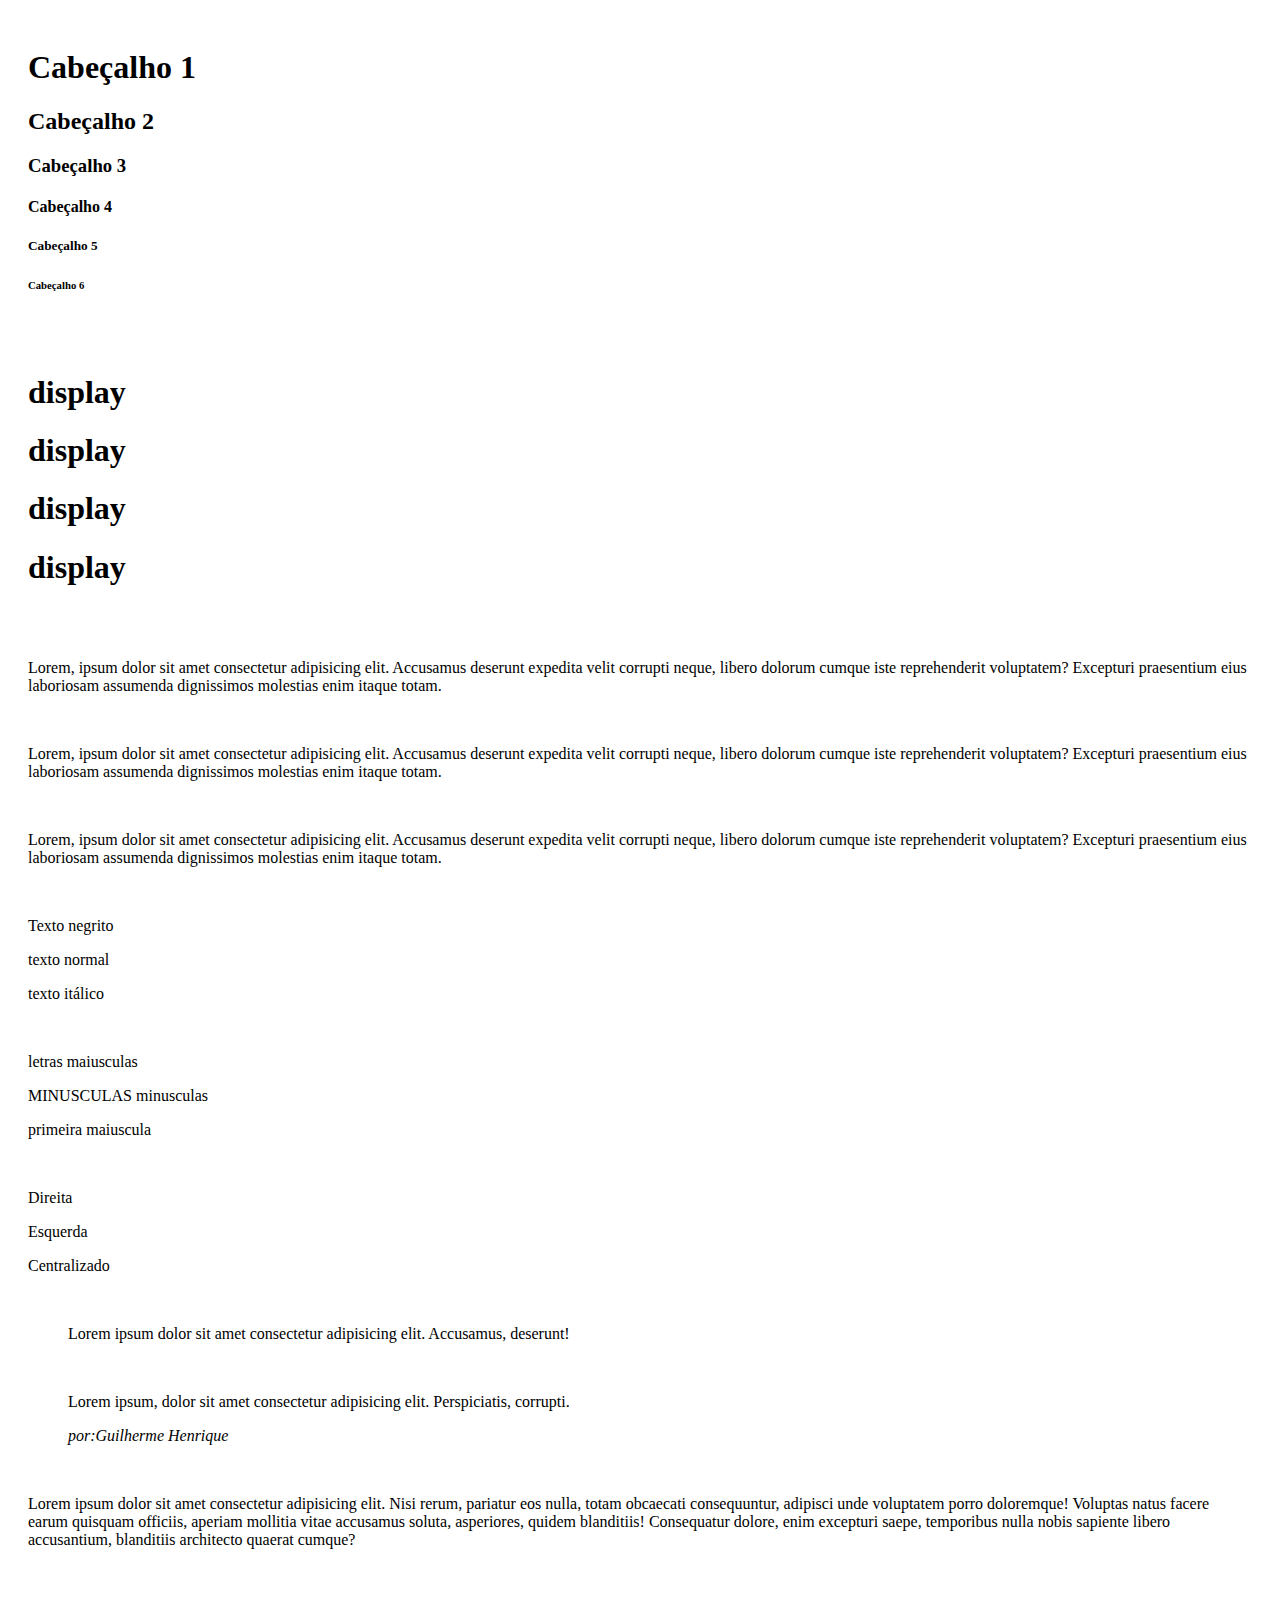
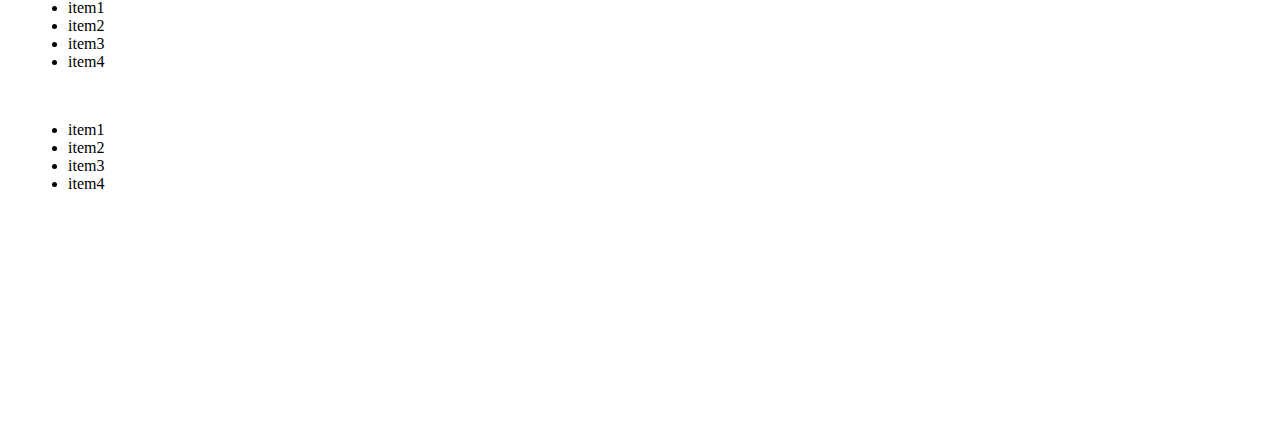
<file: bootstrap/001/index.html>
<!DOCTYPE html>
<html lang="pt-br">
<head>
    <meta charset="UTF-8">
    <meta name="viewport" content="width=device-width, initial-scale=1.0">

    <link rel="stylesheet" href="https://cdn.jsdelivr.net/npm/bootstrap@4.1.3/dist/css/bootstrap.min.css" integrity="sha384-MCw98/SFnGE8fJT3GXwEOngsV7Zt27NXFoaoApmYm81iuXoPkFOJwJ8ERdknLPMO" crossorigin="anonymous">

    <title>bootstrap</title>
</head>
<body style="margin-bottom: 200px; padding: 20px;">

        <h1>Cabeçalho 1</h1>
        <h2>Cabeçalho 2</h2>
        <h3>Cabeçalho 3</h3>
        <h4 class="h1">Cabeçalho 4</h4>
        <h5>Cabeçalho 5</h5>
        <h6>Cabeçalho 6</h6>


        <br><br>

        <h1 class="display-1">display</h1>
        <h1 class="display-2">display</h1>
        <h1 class="display-3">display</h1>
        <h1 class="display-4">display</h1>
        <br><br>
        
        <p>Lorem, ipsum dolor sit amet consectetur adipisicing elit. Accusamus deserunt expedita velit corrupti neque, libero dolorum cumque iste reprehenderit voluptatem? Excepturi praesentium eius laboriosam assumenda dignissimos molestias enim itaque totam.</p>
    <br>
        <p class="lead ">Lorem, ipsum dolor sit amet consectetur adipisicing elit. Accusamus deserunt expedita velit corrupti neque, libero dolorum cumque iste reprehenderit voluptatem? Excepturi praesentium eius laboriosam assumenda dignissimos molestias enim itaque totam.</p>
    <br>
    
        <p class="text-monospace ">Lorem, ipsum dolor sit amet consectetur adipisicing elit. Accusamus deserunt expedita velit corrupti neque, libero dolorum cumque iste reprehenderit voluptatem? Excepturi praesentium eius laboriosam assumenda dignissimos molestias enim itaque totam.</p>
    <br>
    
       <p class="font-weight-bold">Texto negrito</p>
       <p class="font-weight-normal">texto normal</p>
       <p class="font-italic">texto itálico</p>
    <br>

    <p class="text-uppercase">letras maiusculas</p>
    <p class="text-lowercase">MINUSCULAS minusculas</p>
    <p class="text-capitalize">primeira maiuscula</p>
    <br>

    <p class="text-right">Direita</p>
    <p class="text-left">Esquerda</p>
    <p class="text-center">Centralizado</p>

    <br>

    <blockquote class="blockquote ">
        <p>Lorem ipsum dolor sit amet consectetur adipisicing elit. Accusamus, deserunt!</p>
    </blockquote>
<br>

<blockquote class="blockquote text-right">
    <p>Lorem ipsum, dolor sit amet consectetur adipisicing elit. Perspiciatis, corrupti.</p>
    <footer class="blockquote-footer">
        <cite >por:Guilherme Henrique</cite>
    </footer>
</blockquote>

<br>
<p class="text-truncate">Lorem ipsum dolor sit amet consectetur adipisicing elit. Nisi rerum, pariatur eos nulla, totam obcaecati consequuntur, adipisci unde voluptatem porro doloremque! Voluptas natus facere earum quisquam officiis, aperiam mollitia vitae accusamus soluta, asperiores, quidem blanditiis! Consequatur dolore, enim excepturi saepe, temporibus nulla nobis sapiente libero accusantium, blanditiis architecto quaerat cumque?</p> <br>
<ul class="list-unstyled">
    <li>item1</li>
    <li>item2</li>
    <li>item3</li>
    <li>item4</li>
</ul>
<br>
<ul class="list-inline">
    <li class="list-inline-item">item1</li>
    <li class="list-inline-item">item2</li>
    <li class="list-inline-item">item3</li>
    <li class="list-inline-item">item4</li>
</ul>

    




    <script src="https://code.jquery.com/jquery-3.3.1.slim.min.js" integrity="sha384-q8i/X+965DzO0rT7abK41JStQIAqVgRVzpbzo5smXKp4YfRvH+8abtTE1Pi6jizo" crossorigin="anonymous"></script>
    <script src="https://cdn.jsdelivr.net/npm/popper.js@1.14.3/dist/umd/popper.min.js" integrity="sha384-ZMP7rVo3mIykV+2+9J3UJ46jBk0WLaUAdn689aCwoqbBJiSnjAK/l8WvCWPIPm49" crossorigin="anonymous"></script>
    <script src="bootstrap4/js/bootstrap.min.js"></script>
</body>
</html>
</file>
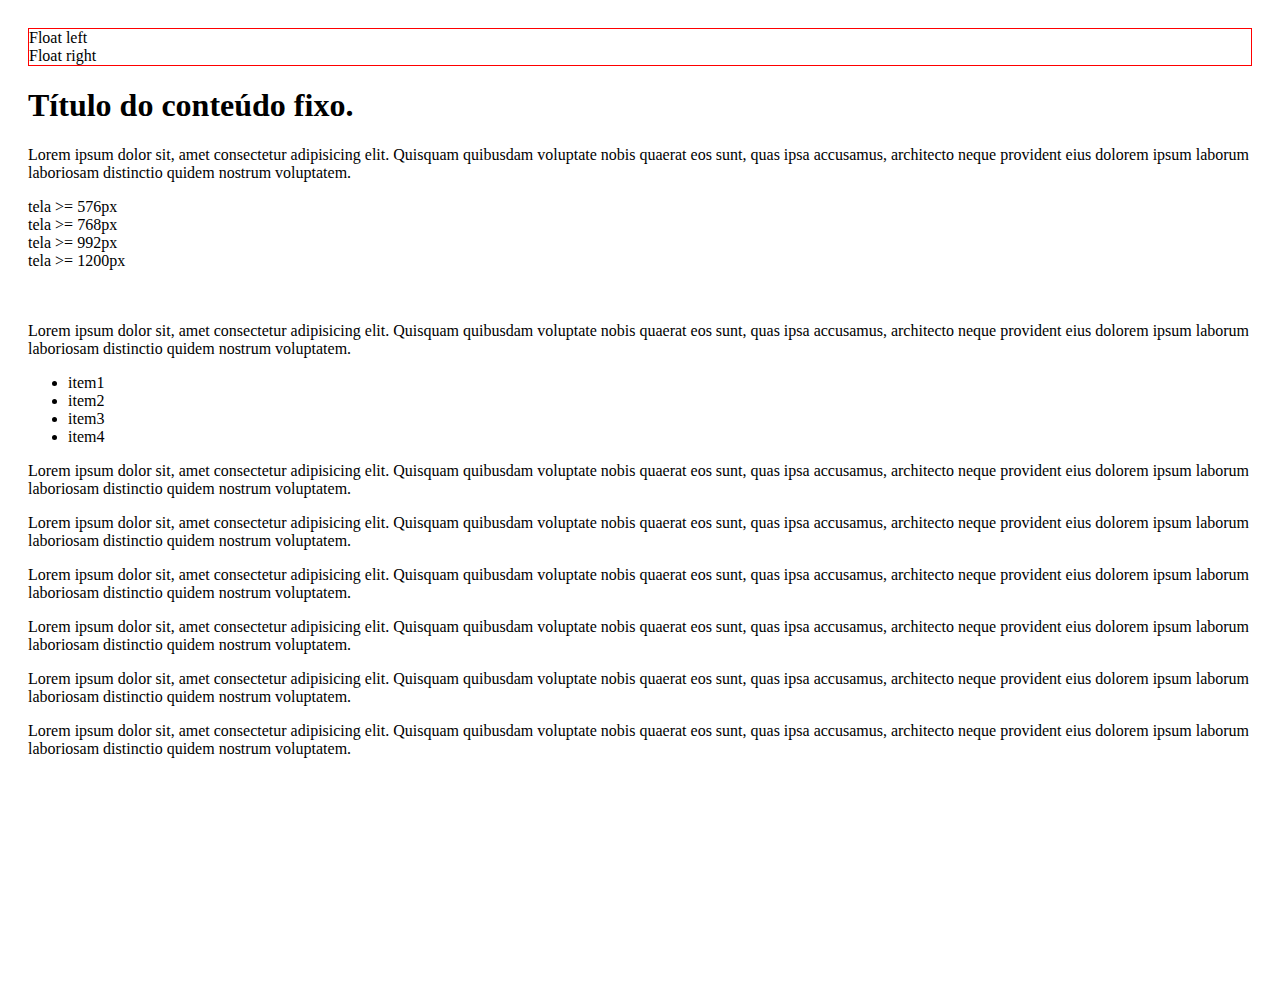
<file: bootstrap/alinhamento de textos/index.html>
<!DOCTYPE html>
<html lang="pt-br">
  <head>
    <meta charset="UTF-8" />
    <meta name="viewport" content="width=device-width, initial-scale=1.0" />

    <link
      rel="stylesheet"
      href="https://cdn.jsdelivr.net/npm/bootstrap@4.1.3/dist/css/bootstrap.min.css"
      integrity="sha384-MCw98/SFnGE8fJT3GXwEOngsV7Zt27NXFoaoApmYm81iuXoPkFOJwJ8ERdknLPMO"
      crossorigin="anonymous"
    />

    <title>Elementos flutuantes</title>
  </head>
  <body style="margin-bottom: 200px; padding: 20px">
    <main>
      <!-- elementos flutuantes -->

      <div style="border: 1px solid red" class="clearfix">
        <div class="float-left bg-success">Float left</div>
        <div class="float-right bg-warning">Float right</div>
      </div>

      <!-- posicionamento fixo - top e bottom -->

      <h1 class="bg-success fixed-bottom">Título do conteúdo fixo.</h1>
      <p>
        Lorem ipsum dolor sit, amet consectetur adipisicing elit. Quisquam
        quibusdam voluptate nobis quaerat eos sunt, quas ipsa accusamus,
        architecto neque provident eius dolorem ipsum laborum laboriosam
        distinctio quidem nostrum voluptatem.
      </p>

      <!-- float responsivo
        -float-<tela>-<direção>
            tela: sm, md, lg, xg
            alinhamento: left, right   
       -->

      <div class="float-sm-right"> tela >= 576px </div>
      <div class="float-md-right"> tela >= 768px </div>
      <div class="float-lg-right"> tela >= 992px </div>
      <div class="float-xg-right"> tela >= 1200px </div>

      <br /><br />

      <p>
        Lorem ipsum dolor sit, amet consectetur adipisicing elit. Quisquam
        quibusdam voluptate nobis quaerat eos sunt, quas ipsa accusamus,
        architecto neque provident eius dolorem ipsum laborum laboriosam
        distinctio quidem nostrum voluptatem.
      </p>

      <!-- colar no topo Sticky -->

      <ul class="list-inline bg-warning sticky-top">
        <li class="list-inline-item">item1</li>
        <li class="list-inline-item">item2</li>
        <li class="list-inline-item">item3</li>
        <li class="list-inline-item">item4</li>
      </ul>
      <p>
        Lorem ipsum dolor sit, amet consectetur adipisicing elit. Quisquam
        quibusdam voluptate nobis quaerat eos sunt, quas ipsa accusamus,
        architecto neque provident eius dolorem ipsum laborum laboriosam
        distinctio quidem nostrum voluptatem.
      </p>
      <p>
        Lorem ipsum dolor sit, amet consectetur adipisicing elit. Quisquam
        quibusdam voluptate nobis quaerat eos sunt, quas ipsa accusamus,
        architecto neque provident eius dolorem ipsum laborum laboriosam
        distinctio quidem nostrum voluptatem.
      </p>
      <p>
        Lorem ipsum dolor sit, amet consectetur adipisicing elit. Quisquam
        quibusdam voluptate nobis quaerat eos sunt, quas ipsa accusamus,
        architecto neque provident eius dolorem ipsum laborum laboriosam
        distinctio quidem nostrum voluptatem.
      </p>
      <p>
        Lorem ipsum dolor sit, amet consectetur adipisicing elit. Quisquam
        quibusdam voluptate nobis quaerat eos sunt, quas ipsa accusamus,
        architecto neque provident eius dolorem ipsum laborum laboriosam
        distinctio quidem nostrum voluptatem.
      </p>
      <p>
        Lorem ipsum dolor sit, amet consectetur adipisicing elit. Quisquam
        quibusdam voluptate nobis quaerat eos sunt, quas ipsa accusamus,
        architecto neque provident eius dolorem ipsum laborum laboriosam
        distinctio quidem nostrum voluptatem.
      </p>
      <p>
        Lorem ipsum dolor sit, amet consectetur adipisicing elit. Quisquam
        quibusdam voluptate nobis quaerat eos sunt, quas ipsa accusamus,
        architecto neque provident eius dolorem ipsum laborum laboriosam
        distinctio quidem nostrum voluptatem.
      </p>
    </main>

    <script
      src="https://code.jquery.com/jquery-3.3.1.slim.min.js"
      integrity="sha384-q8i/X+965DzO0rT7abK41JStQIAqVgRVzpbzo5smXKp4YfRvH+8abtTE1Pi6jizo"
      crossorigin="anonymous"
    ></script>
    <script
      src="https://cdn.jsdelivr.net/npm/popper.js@1.14.3/dist/umd/popper.min.js"
      integrity="sha384-ZMP7rVo3mIykV+2+9J3UJ46jBk0WLaUAdn689aCwoqbBJiSnjAK/l8WvCWPIPm49"
      crossorigin="anonymous"
    ></script>
    <script src="bootstrap4/js/bootstrap.min.js"></script>
  </body>
</html>
</file>
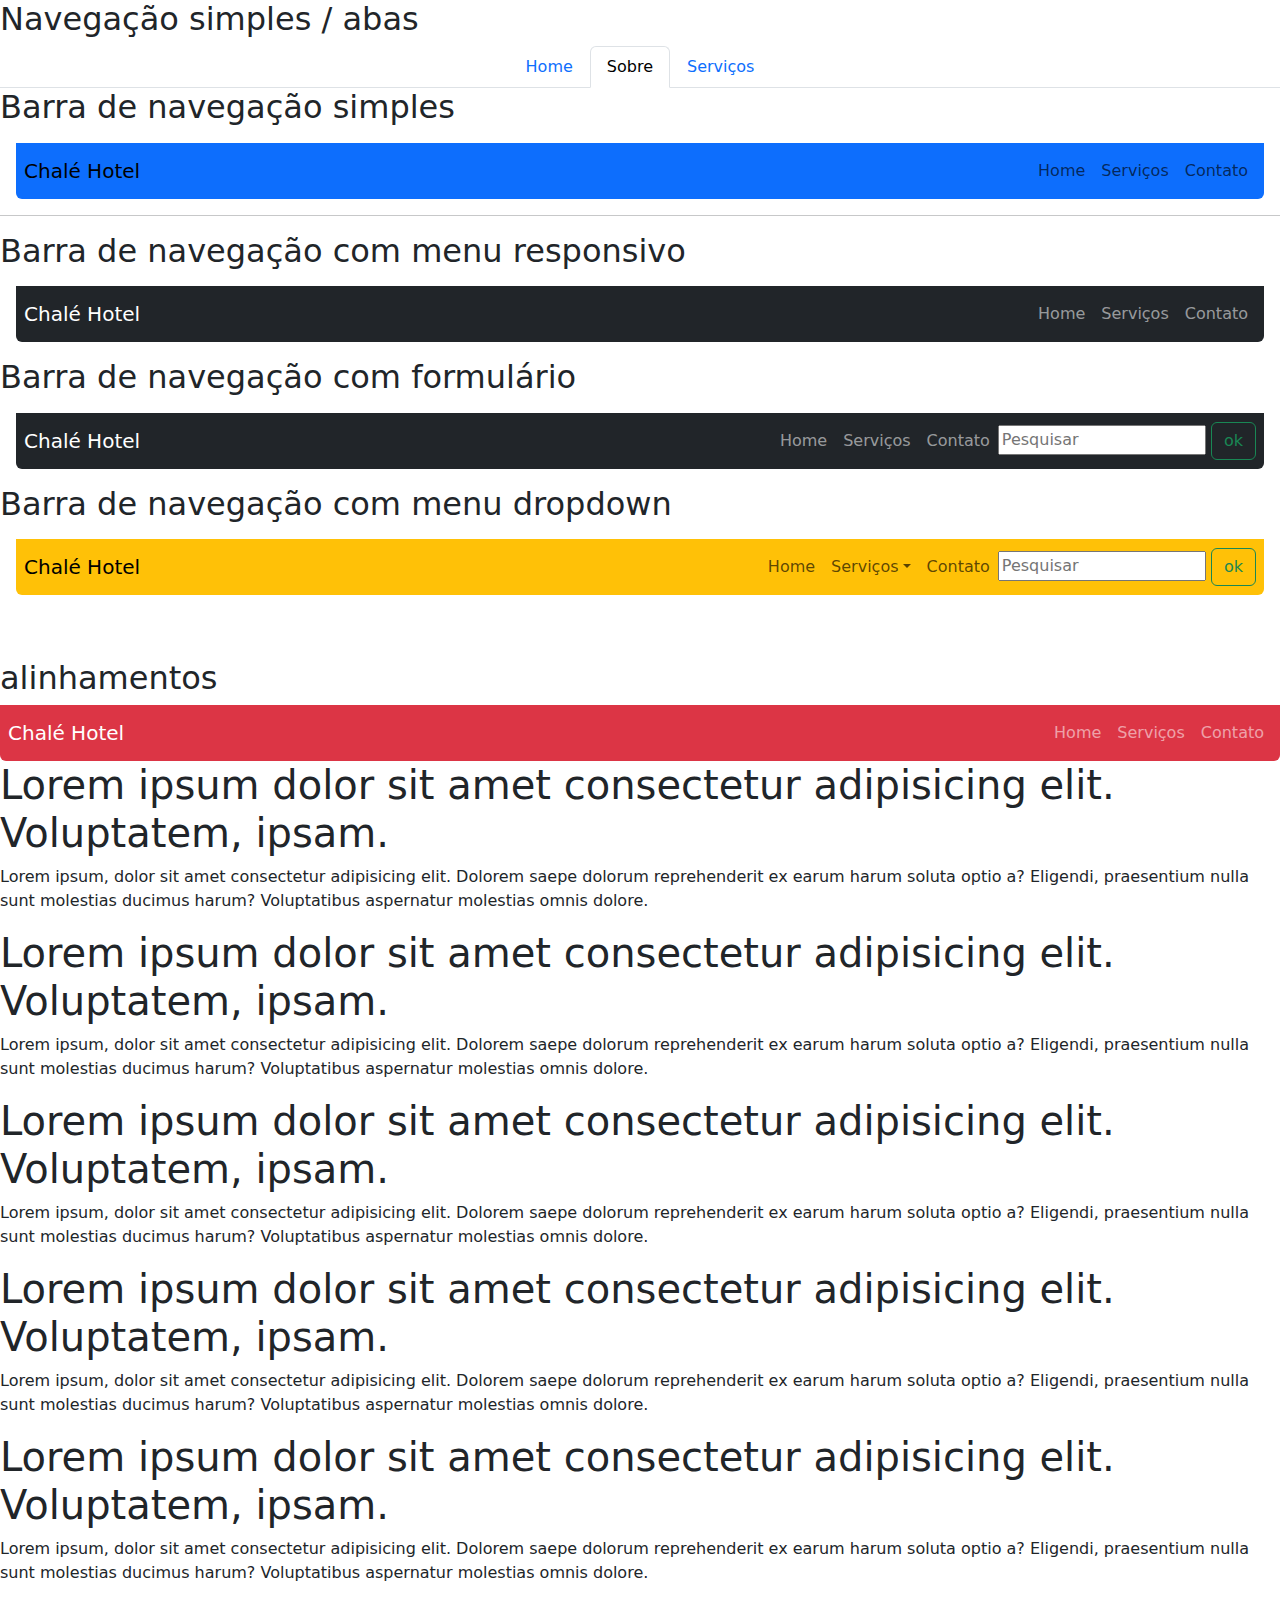
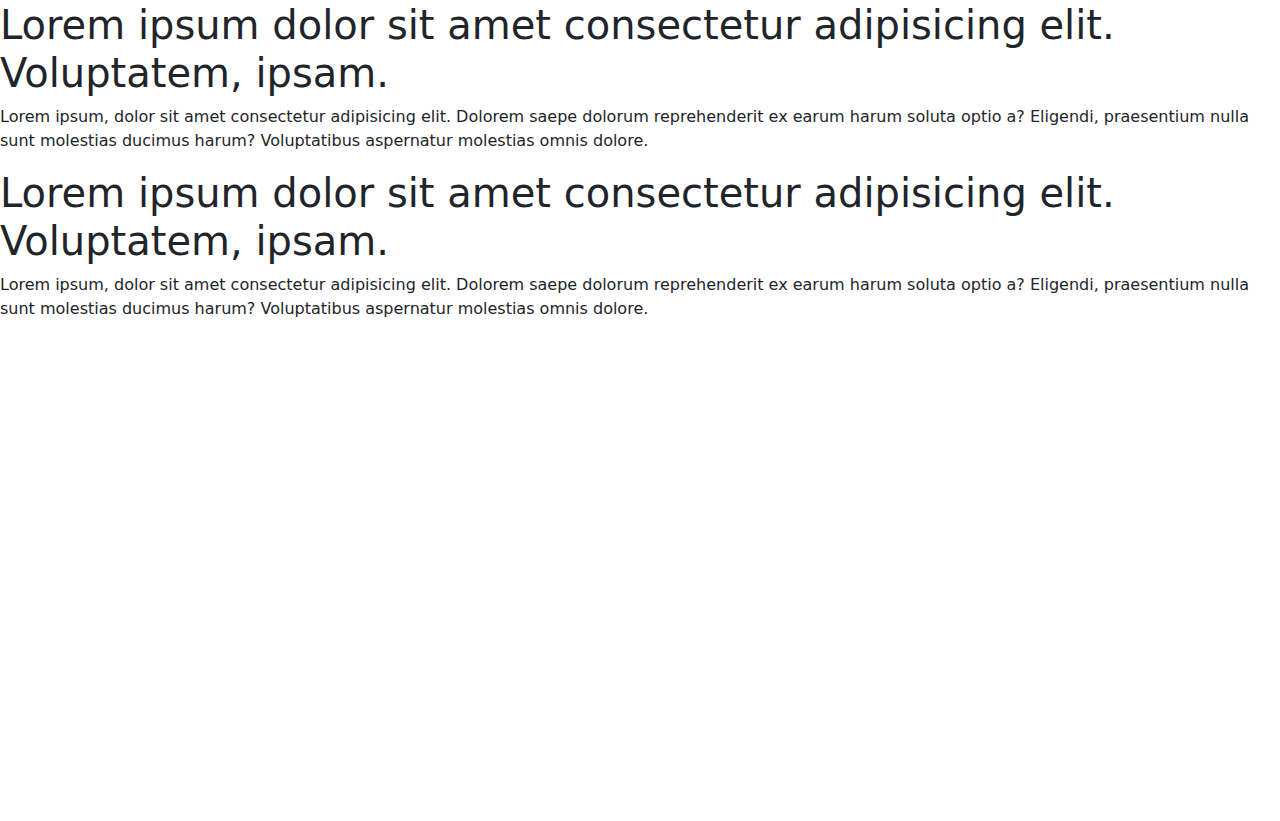
<file: bootstrap/barra_navegação/index.html>
<!DOCTYPE html>
<html lang="pt-br">
<head>
    <meta charset="UTF-8">
    <meta name="viewport" content="width=device-width, initial-scale=1.0">
    <title>Barra de navegação</title>

    <link href="https://cdn.jsdelivr.net/npm/bootstrap@5.3.3/dist/css/bootstrap.min.css" rel="stylesheet" integrity="sha384-QWTKZyjpPEjISv5WaRU9OFeRpok6YctnYmDr5pNlyT2bRjXh0JMhjY6hW+ALEwIH" crossorigin="anonymous">

</head>
<body style="margin-bottom:500px;">

    <!-- 
        navegação:
        tipos de navegação:
            nav-pills
            nav-tabs
        opções de alinhamento:
            justify-content-center  
            justify-content-end
            flex-column  
    -->

    <h2>Navegação simples / abas</h2>
    
    <ul class="nav nav-tabs justify-content-center">
        <li class="nav-item ">
            <a href="" class="nav-link ">Home</a>
        </li>
        <li class="nav-item ">
            <a href="" class="nav-link active">Sobre</a>
        </li>
        <li class="nav-item">
            <a href="" class="nav-link">Serviços</a>
        </li>
       
    </ul>

    <h2>Barra de navegação simples</h2>

    <nav class="navbar navbar-expand-sm m-3 navbar-light bg-primary p-2 rounded-bottom ">
        <a href="#" class="navbar-brand">Chalé Hotel</a>

        <ul class="navbar-nav ms-auto">
            <li class="nav-item"><a href="#" class=" nav-link ">Home</a></li>
            <li class="nav-item"><a href="#" class=" nav-link">Serviços</a></li>
            <li class="nav-item"><a href="#" class=" nav-link">Contato</a></li>
        </ul>
    </nav>


    <hr>

    <h2>Barra de navegação com menu responsivo</h2>

    <nav class="navbar navbar-expand-sm m-3 navbar-dark bg-dark p-2 rounded-bottom">

        <a href="#" class="navbar-brand">Chalé Hotel</a>

        <button class="navbar-toggler" data-bs-toggle="collapse" data-bs-target="#nav-menu">
            <span class="navbar-toggler-icon "></span>
        </button>

       <div class="collapse navbar-collapse" id="nav-menu">
        <ul class="navbar-nav ms-auto">
            <li class="nav-item"><a href="#" class=" nav-link ">Home</a></li>
            <li class="nav-item"><a href="#" class=" nav-link">Serviços</a></li>
            <li class="nav-item"><a href="#" class=" nav-link">Contato</a></li>
        </ul>
       </div>
    </nav>

    

    <h2>Barra de navegação com formulário</h2>
    

    <nav class="navbar navbar-expand-sm m-3 navbar-dark bg-dark p-2 rounded-bottom">

        <a href="#" class="navbar-brand">Chalé Hotel</a>

        <button class="navbar-toggler" data-bs-toggle="collapse" data-bs-target="#nav-menu2">
            <span class="navbar-toggler-icon "></span>
        </button>

       <div class="collapse navbar-collapse" id="nav-menu2">
        <ul class="navbar-nav ms-auto">
            <li class="nav-item"><a href="#" class=" nav-link ">Home</a></li>
            <li class="nav-item"><a href="#" class=" nav-link">Serviços</a></li>
            <li class="nav-item"><a href="#" class=" nav-link">Contato</a></li>
        </ul>
        <form action="" class="form-inline">
            <input type="text"  name="" id="" placeholder="Pesquisar">
            <button class="btn btn-outline-success" >ok</button>
          </form>
       </div>
       
    </nav>

    <h2>Barra de navegação com menu dropdown</h2>

    
    <nav class="navbar navbar-expand-sm m-3 navbar-white bg-warning p-2 rounded-bottom">

        <a href="#" class="navbar-brand">Chalé Hotel</a>

        <button class="navbar-toggler" data-bs-toggle="collapse" data-bs-target="#nav-menu3">
            <span class="navbar-toggler-icon "></span>
        </button>

       <div class="collapse navbar-collapse" id="nav-menu3">
        <ul class="navbar-nav ms-auto">
            <li class="nav-item">
                <a href="#" class=" nav-link ">Home</a>
            </li>

            <li class="nav-item dropdown">

                <a href="#" class=" nav-link dropdown-toggle" data-bs-toggle="dropdown">Serviços</a>

                <div class="dropdown-menu">
                    <a href="#" class="dropdown-item">Serviço 1</a>
                    <a href="#" class="dropdown-item">Serviço 2</a>
                    <a href="#" class="dropdown-item">Serviço 3</a>
                </div>

            </li>

            <li class="nav-item">
                <a href="#" class=" nav-link">Contato</a>
            </li>

        </ul>
        <form action="" class="form-inline">
            <input type="text"  name="" id="" placeholder="Pesquisar">
            <button class="btn btn-outline-success" >ok</button>
          </form>
        
       </div>
       
    </nav>
    <br><br>

    <!-- ALINHAMENTOS -->
    <h2>alinhamentos</h2>

    <nav class="navbar sticky-top navbar-expand-sm  navbar-dark bg-danger p-2 rounded-bottom ">
        <a href="#" class="navbar-brand">Chalé Hotel</a>

        <ul class="navbar-nav ms-auto">
            <li class="nav-item"><a href="#" class=" nav-link ">Home</a></li>
            <li class="nav-item"><a href="#" class=" nav-link">Serviços</a></li>
            <li class="nav-item"><a href="#" class=" nav-link">Contato</a></li>
        </ul>
    </nav>

    <h1>Lorem ipsum dolor sit amet consectetur adipisicing elit. Voluptatem, ipsam.</h1>
    <p>Lorem ipsum, dolor sit amet consectetur adipisicing elit. Dolorem saepe dolorum reprehenderit ex earum harum soluta optio a? Eligendi, praesentium nulla sunt molestias ducimus harum? Voluptatibus aspernatur molestias omnis dolore.</p>
    <h1>Lorem ipsum dolor sit amet consectetur adipisicing elit. Voluptatem, ipsam.</h1>
    <p>Lorem ipsum, dolor sit amet consectetur adipisicing elit. Dolorem saepe dolorum reprehenderit ex earum harum soluta optio a? Eligendi, praesentium nulla sunt molestias ducimus harum? Voluptatibus aspernatur molestias omnis dolore.</p>
    <h1>Lorem ipsum dolor sit amet consectetur adipisicing elit. Voluptatem, ipsam.</h1>
    <p>Lorem ipsum, dolor sit amet consectetur adipisicing elit. Dolorem saepe dolorum reprehenderit ex earum harum soluta optio a? Eligendi, praesentium nulla sunt molestias ducimus harum? Voluptatibus aspernatur molestias omnis dolore.</p>
    <h1>Lorem ipsum dolor sit amet consectetur adipisicing elit. Voluptatem, ipsam.</h1>
    <p>Lorem ipsum, dolor sit amet consectetur adipisicing elit. Dolorem saepe dolorum reprehenderit ex earum harum soluta optio a? Eligendi, praesentium nulla sunt molestias ducimus harum? Voluptatibus aspernatur molestias omnis dolore.</p>
    <h1>Lorem ipsum dolor sit amet consectetur adipisicing elit. Voluptatem, ipsam.</h1>
    <p>Lorem ipsum, dolor sit amet consectetur adipisicing elit. Dolorem saepe dolorum reprehenderit ex earum harum soluta optio a? Eligendi, praesentium nulla sunt molestias ducimus harum? Voluptatibus aspernatur molestias omnis dolore.</p>
    <h1>Lorem ipsum dolor sit amet consectetur adipisicing elit. Voluptatem, ipsam.</h1>
    <p>Lorem ipsum, dolor sit amet consectetur adipisicing elit. Dolorem saepe dolorum reprehenderit ex earum harum soluta optio a? Eligendi, praesentium nulla sunt molestias ducimus harum? Voluptatibus aspernatur molestias omnis dolore.</p>
    <h1>Lorem ipsum dolor sit amet consectetur adipisicing elit. Voluptatem, ipsam.</h1>
    <p>Lorem ipsum, dolor sit amet consectetur adipisicing elit. Dolorem saepe dolorum reprehenderit ex earum harum soluta optio a? Eligendi, praesentium nulla sunt molestias ducimus harum? Voluptatibus aspernatur molestias omnis dolore.</p>

   

    


    <script src="https://cdn.jsdelivr.net/npm/@popperjs/core@2.11.8/dist/umd/popper.min.js" integrity="sha384-I7E8VVD/ismYTF4hNIPjVp/Zjvgyol6VFvRkX/vR+Vc4jQkC+hVqc2pM8ODewa9r" crossorigin="anonymous"></script>
    <script src="https://cdn.jsdelivr.net/npm/bootstrap@5.3.3/dist/js/bootstrap.min.js" integrity="sha384-0pUGZvbkm6XF6gxjEnlmuGrJXVbNuzT9qBBavbLwCsOGabYfZo0T0to5eqruptLy" crossorigin="anonymous"></script>
</body>
</html>
</file>
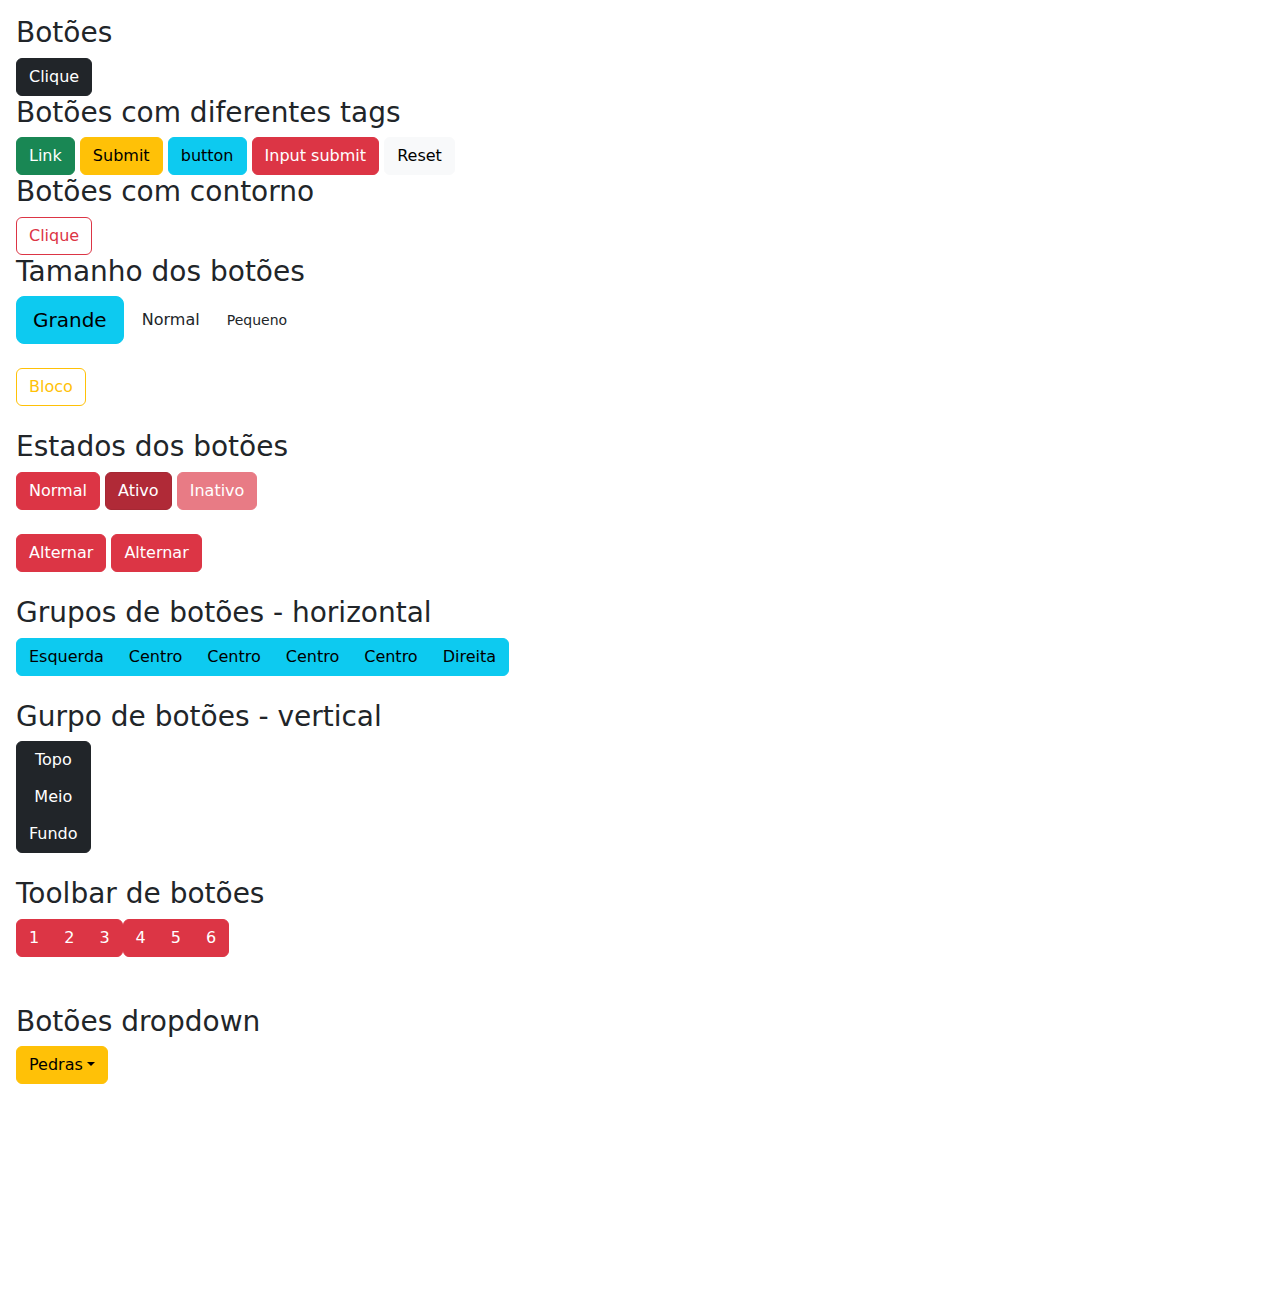
<file: bootstrap/botões/index.html>
<!DOCTYPE html>
<html lang="pt-br">
<head>
    <meta charset="UTF-8">
    <meta name="viewport" content="width=device-width, initial-scale=1.0">
    <title>Botões</title>

    <link href="https://cdn.jsdelivr.net/npm/bootstrap@5.3.3/dist/css/bootstrap.min.css" rel="stylesheet" integrity="sha384-QWTKZyjpPEjISv5WaRU9OFeRpok6YctnYmDr5pNlyT2bRjXh0JMhjY6hW+ALEwIH" crossorigin="anonymous">

</head>
<body class="p-3" style="margin-bottom: 200px;">

    <!-- BOTÕES
        formatação padrão: btn
        formatações específicas:
        btn-primary, btn-secondary, btn-info, etc.. btn-link 
    
    -->

    <h3>Botões</h3>
    <button class="btn btn-dark" type="button">Clique</button>

    <h3>Botões com diferentes tags</h3>
    <a href="#" class="btn btn-success">Link</a>
    <button class="btn btn-warning" type="submit">Submit</button>
    <input type="button" value="button" class="btn btn-info">
    <input type="submit" value="Input submit" class="btn btn-danger">
    <input type="reset" value="Reset" class="btn btn-light">

    <!-- botões com contorno
        btn-outline-<formato> 
    -->

            <h3>Botões com contorno</h3>
            <button class="btn btn-outline-danger">Clique</button>

     <!-- tamanhos de botões
            opções: btn-lg, mtn-sm, btn-block
     -->
            <h3>Tamanho dos botões</h3>
            <button class="btn btn-info btn-lg" type="button">Grande</button>
            <button class="btn">Normal</button>
            <button class=" btn btn-sm" type="button">Pequeno</button>
            <br><br>
            <button class="btn btn-block btn-outline-warning" type="button">Bloco</button>
            <br><br>

            <!-- estados dos botões
                opções: active, disabled 
            -->
 
            <h3>Estados dos botões</h3>
            <button class="btn btn-danger" type="button" > Normal</button>
            <button class="btn btn-danger active" type="button" >Ativo</button>
            <button class="btn btn-danger disabled" type="button" >Inativo</button>
            <br><br>
            <button class="btn btn-danger " data-toggle="button" type="button" >Alternar</button>
            <button class="btn btn-danger " data-toggle="button" type="button" >Alternar</button>
            <br><br>

            <h3>Grupos de botões - horizontal</h3>
            <div class="btn-group">
                <button class="btn btn-info" type="button">Esquerda</button>
                <button class="btn btn-info" type="button"> Centro</button>
                <button class="btn btn-info" type="button"> Centro</button>
                <button class="btn btn-info" type="button"> Centro</button>
                <button class="btn btn-info" type="button"> Centro</button>
                <button class="btn btn-info" type="button">Direita</button>
            </div>

            <br>
            <br>

            <h3>Gurpo de botões - vertical</h3>
            <div class="btn-group-vertical">
                <button class="btn btn-dark" type="button">Topo</button>
                <button class="btn btn-dark" type="button">Meio</button>
                <button class="btn btn-dark" type="button">Fundo</button>

            </div>
            <br><br>

            <h3>Toolbar de botões</h3>
            <div class="btn-toolbar">
                <div class="btn-group">
                    <button class="btn btn-danger">1</button>
                    <button class="btn btn-danger">2</button>
                    <button class="btn btn-danger">3</button>

                </div>

                <div class="btn-group">
                    <button class="btn btn-danger">4</button>
                    <button class="btn btn-danger">5</button>
                    <button class="btn btn-danger">6</button>

                </div>
            </div>

            <br><br>

            <h3>Botões dropdown</h3>

          <div class="dropdown">
            <button class="btn btn-warning dropdown-toggle" data-bs-toggle="dropdown" type="button">Pedras</button>
            <div class="dropdown-menu">
                <a href="" class="dropdown-item">Topázio</a>
                <a href="" class="dropdown-item">Citrino</a>
                <a href="" class="dropdown-item">Ametista</a>
                <div class="dropdown-divider"></div>
                <a href="" class="dropdown-item">Berilo</a>

            </div>
          </div>
        


  <script src="https://cdn.jsdelivr.net/npm/@popperjs/core@2.11.8/dist/umd/popper.min.js" integrity="sha384-I7E8VVD/ismYTF4hNIPjVp/Zjvgyol6VFvRkX/vR+Vc4jQkC+hVqc2pM8ODewa9r" crossorigin="anonymous"></script>
<script src="https://cdn.jsdelivr.net/npm/bootstrap@5.3.3/dist/js/bootstrap.min.js" integrity="sha384-0pUGZvbkm6XF6gxjEnlmuGrJXVbNuzT9qBBavbLwCsOGabYfZo0T0to5eqruptLy" crossorigin="anonymous"></script>
</body>
</html>
</file>
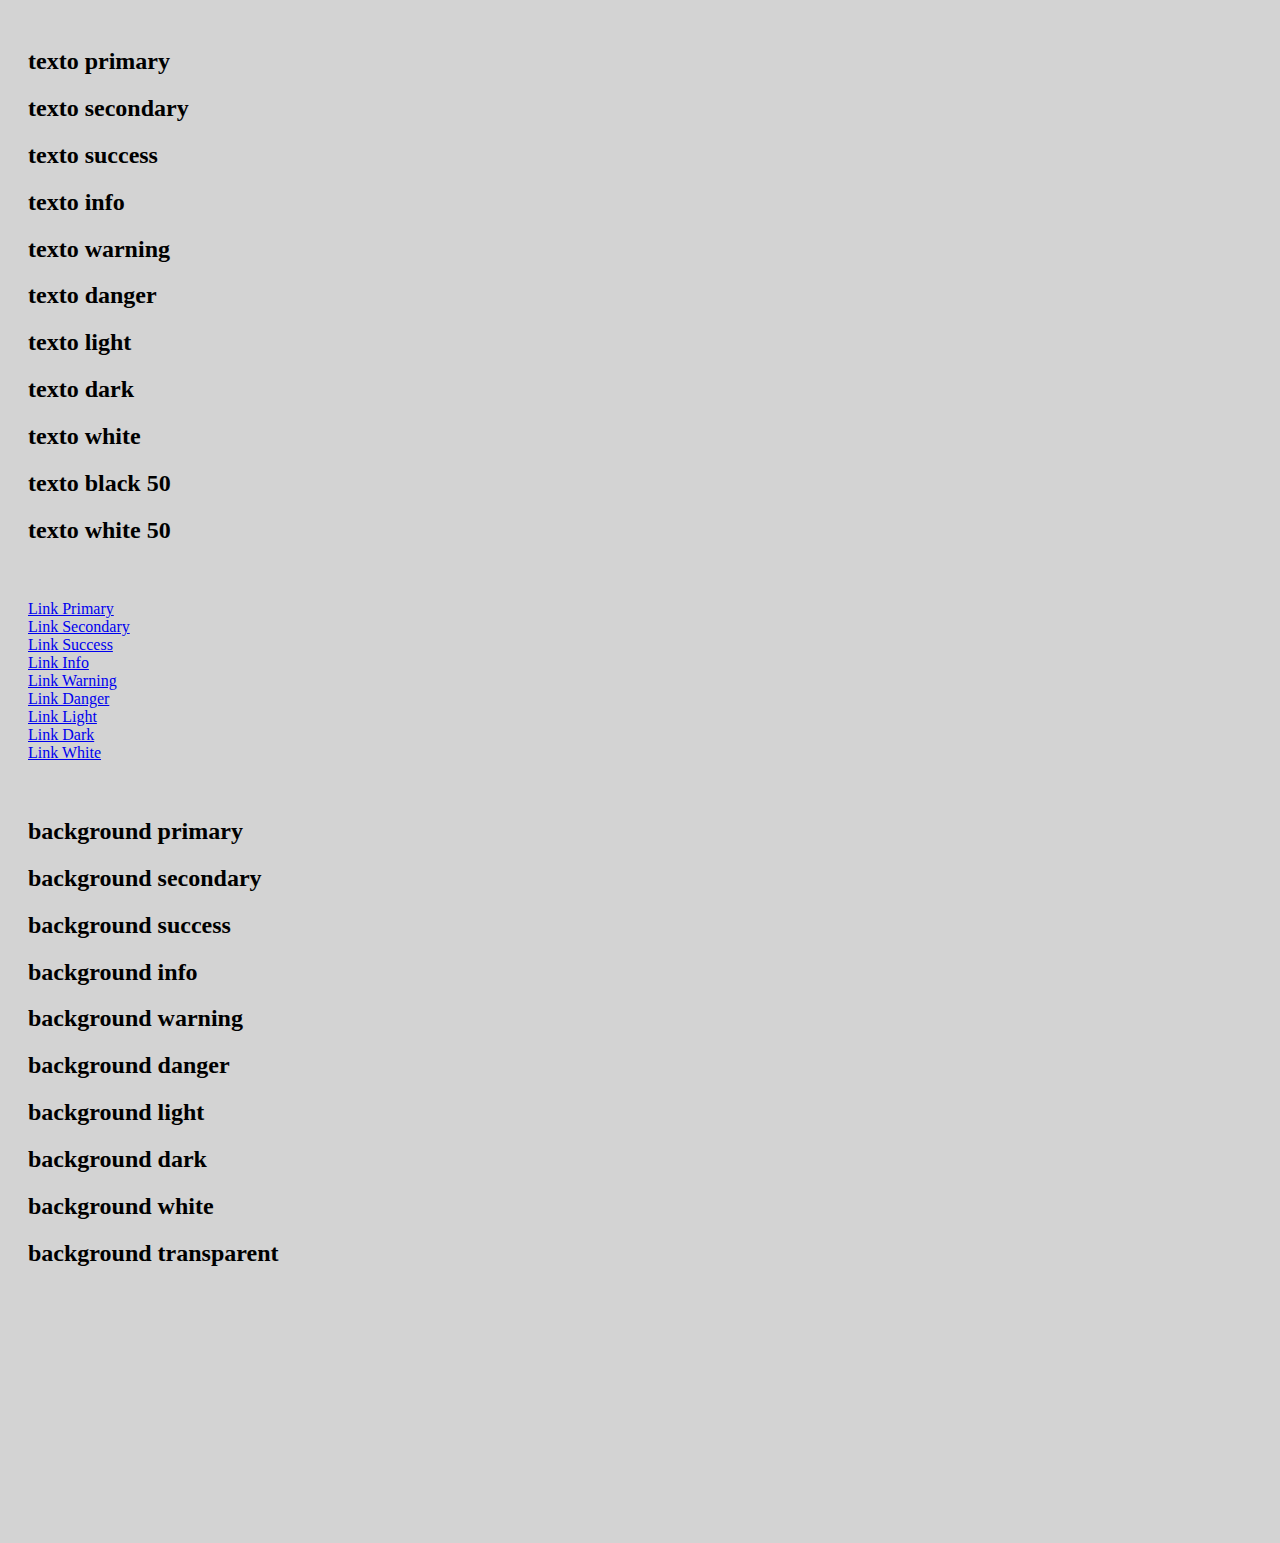
<file: bootstrap/cores/index.html>
<!DOCTYPE html>
<html lang="pt-br">
<head>
    <meta charset="UTF-8">
    <meta name="viewport" content="width=device-width, initial-scale=1.0">
    <link
      rel="stylesheet"
      href="https://cdn.jsdelivr.net/npm/bootstrap@4.1.3/dist/css/bootstrap.min.css"
      integrity="sha384-MCw98/SFnGE8fJT3GXwEOngsV7Zt27NXFoaoApmYm81iuXoPkFOJwJ8ERdknLPMO"
      crossorigin="anonymous"
    />
    <title>Cores no bootstrap</title>
</head>
<body style="margin-bottom:200px; padding: 20px;background:lightgray;">

    <!-- cor dos textos -->
    <h2 class="text-primary">texto primary</h2>
    <h2 class="text-secondary">texto secondary</h2>
    <h2 class="text-success">texto success</h2>
    <h2 class="text-info">texto info</h2>
    <h2 class="text-warning">texto warning</h2>
    <h2 class="text-danger">texto danger</h2>
    <h2 class="text-light">texto light</h2>
    <h2 class="text-dark">texto dark</h2>
    <h2 class="text-white bg-dark">texto white</h2>
    <h2 class="text-black-50">texto black 50</h2>
    <h2 class="text-white-50 bg-dark">texto white 50</h2>
    <br><br>
    <!-- cor dos links -->
    <a href="#" class="text-primary"> Link Primary</a><br>
    <a href="#" class="text-secondary"> Link Secondary</a><br>
    <a href="#" class="text-success"> Link Success</a><br>
    <a href="#" class="text-info"> Link Info</a><br>
    <a href="#" class="text-warning"> Link Warning</a><br>
    <a href="#" class="text-danger"> Link Danger</a><br>
    <a href="#" class="text-light"> Link Light</a><br>
    <a href="#" class="text-dark"> Link Dark</a><br>
    <a href="#" class="text-white"> Link White</a><br>
  <br><br>

  <!-- cores de background -->
  <h2 class="bg-primary">background primary</h2>
  <h2 class="bg-secondary">background secondary</h2>
  <h2 class="bg-success">background success</h2>
  <h2 class="bg-info">background info</h2>
  <h2 class="bg-warning">background warning</h2>
  <h2 class="bg-danger">background danger</h2>
  <h2 class="bg-light">background light</h2>
  <h2 class="bg-dark text-light">background dark</h2>
  <h2 class="bg-white">background white</h2>
  <h2 class="bg-transparent">background transparent</h2>
 
  <br><br>
</body>
</html>
</file>
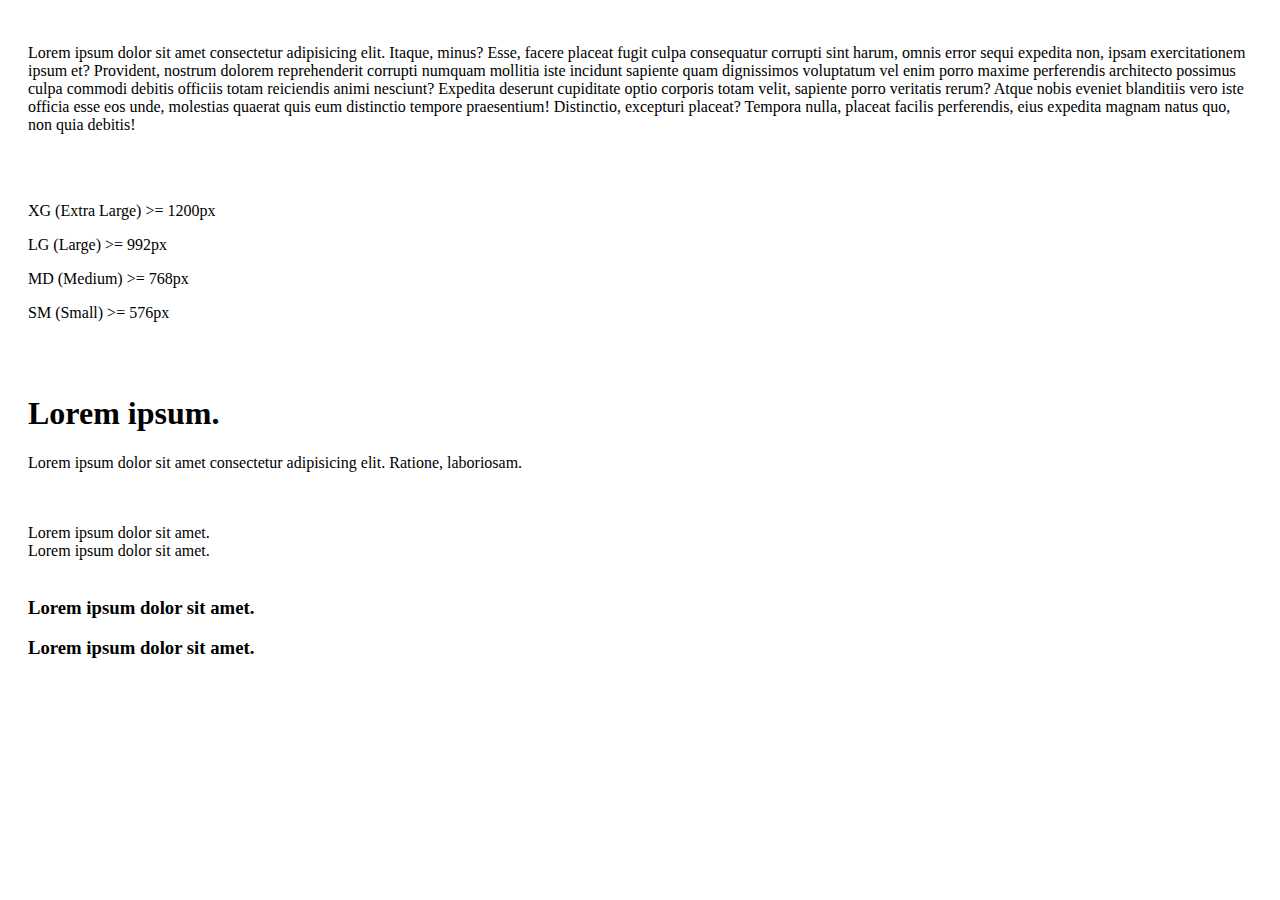
<file: bootstrap/elementos flutuantes/index.html>
<!DOCTYPE html>
<html lang="pt-br">
<head>
    <meta charset="UTF-8">
    <meta name="viewport" content="width=device-width, initial-scale=1.0">

    <link rel="stylesheet" href="https://cdn.jsdelivr.net/npm/bootstrap@4.1.3/dist/css/bootstrap.min.css" integrity="sha384-MCw98/SFnGE8fJT3GXwEOngsV7Zt27NXFoaoApmYm81iuXoPkFOJwJ8ERdknLPMO" crossorigin="anonymous">

    <title>bootstrap</title>
</head>
<body style="margin-bottom: 200px; padding: 20px;">

    <main>
        <!-- Parágrafo justificado -->
        <p class="text-justify">Lorem ipsum dolor sit amet consectetur adipisicing elit. Itaque, minus? Esse, facere placeat fugit culpa consequatur corrupti sint harum, omnis error sequi expedita non, ipsam exercitationem ipsum et? Provident, nostrum dolorem reprehenderit corrupti numquam mollitia iste incidunt sapiente quam dignissimos voluptatum vel enim porro maxime perferendis architecto possimus culpa commodi debitis officiis totam reiciendis animi nesciunt? Expedita deserunt cupiditate optio corporis totam velit, sapiente porro veritatis rerum? Atque nobis eveniet blanditiis vero iste officia esse eos unde, molestias quaerat quis eum distinctio tempore praesentium! Distinctio, excepturi placeat? Tempora nulla, placeat facilis perferendis, eius expedita magnam natus quo, non quia debitis!</p>

        <br><br>
        <!--
         Alinhamento responsivo 
            text-<tela>-<alinhamento>
        tela: sm, md, lg, xg
        alinhamento: left, center, right
        -->
        

        <!-- tamanhos de tela -->
         <p class="text-xg-right">XG (Extra Large) >= 1200px</p>
         <p class="text-lg-right">LG (Large) >= 992px</p>
         <p class="text-md-right">MD (Medium) >= 768px </p>
         <p class="text-sm-right text-md-center">SM (Small) >= 576px</p>

         <br>
         <br>

         <!-- elementos de block para inline -->
          <h1 class="bg-success d-inline">Lorem ipsum.</h1>
          <p class="bg-warning d-inline">Lorem ipsum dolor sit amet consectetur adipisicing elit. Ratione, laboriosam.</p>
          <br>
          <br>

          <!-- inline para block -->
           <span class="d-block bg-success">Lorem ipsum dolor sit amet.</span>
           <br>
           <span class="d-block bg-success">Lorem ipsum dolor sit amet.</span>
                <br>
                <br>

                <!-- inline-block -->
                 <h3 class="bg-warning d-inline-block">Lorem ipsum dolor sit amet.</h3>
                 <h3 class="bg-warning d-inline-block">Lorem ipsum dolor sit amet.</h3>
    </main>
    




    <script src="https://code.jquery.com/jquery-3.3.1.slim.min.js" integrity="sha384-q8i/X+965DzO0rT7abK41JStQIAqVgRVzpbzo5smXKp4YfRvH+8abtTE1Pi6jizo" crossorigin="anonymous"></script>
    <script src="https://cdn.jsdelivr.net/npm/popper.js@1.14.3/dist/umd/popper.min.js" integrity="sha384-ZMP7rVo3mIykV+2+9J3UJ46jBk0WLaUAdn689aCwoqbBJiSnjAK/l8WvCWPIPm49" crossorigin="anonymous"></script>
    <script src="bootstrap4/js/bootstrap.min.js"></script>
</body>
</html>
</file>
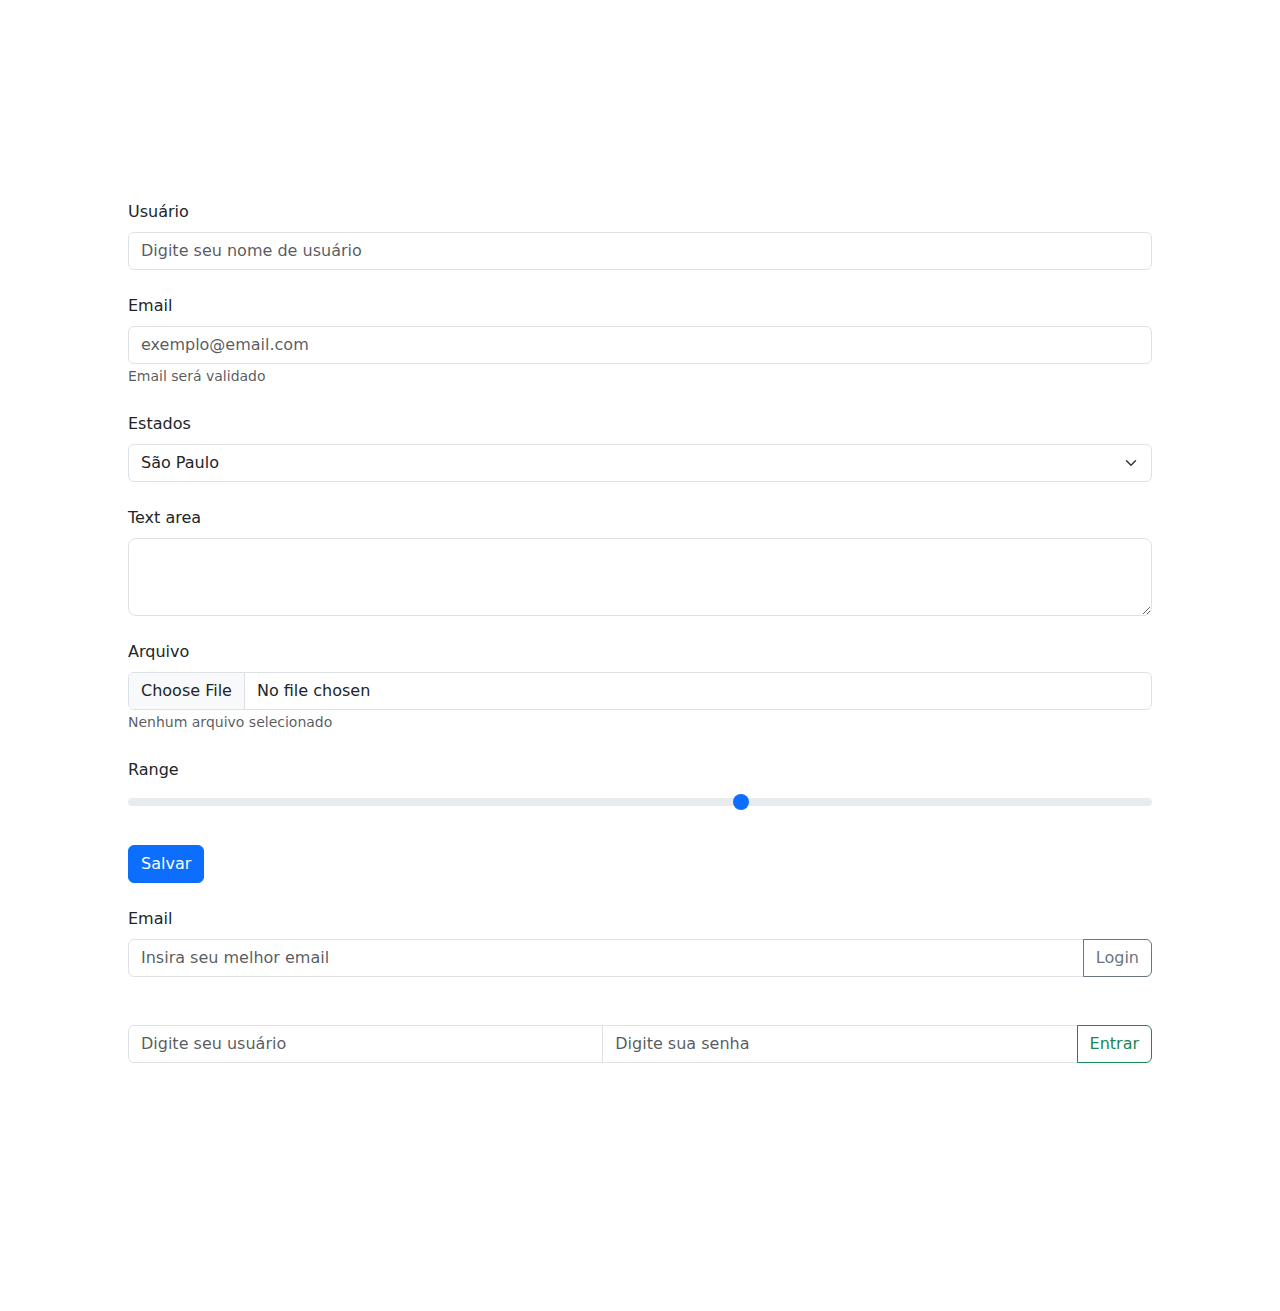
<file: bootstrap/formularios/index.html>
<!DOCTYPE html>
<html lang="pt-br">
<head>
    <meta charset="UTF-8">
    <meta name="viewport" content="width=device-width, initial-scale=1.0">
    <title>Formulários</title>

    <link href="https://cdn.jsdelivr.net/npm/bootstrap@5.3.3/dist/css/bootstrap.min.css" rel="stylesheet" integrity="sha384-QWTKZyjpPEjISv5WaRU9OFeRpok6YctnYmDr5pNlyT2bRjXh0JMhjY6hW+ALEwIH" crossorigin="anonymous">

</head>
<body style="margin:200px auto;width: 80%;">

    <form action="" >
        <div class="" class="form-group">
            <label for="usuario" class="form-label">Usuário</label>
            <input type="password" class="form-control" name="usuario" id="usuario" placeholder="Digite seu nome de usuário">
        </div>
        <br>
        <div class="" >
            <label for="email" class="form-label">Email</label>
            <input class="form-control form-control" type="email" name="" id="email" placeholder="exemplo@email.com" >
            <small class="form-text">Email será validado</small>
        </div>
        <br>

        <div>
            <label for="estados" class="form-label">Estados</label>
            <select name="" id="estados" size="1" class="form-select">
                <option value="AC">Acre</option>
                <option  selected value="SP">São Paulo</option>
                <option value="RJ">Rio de Janeiro</option>
            </select>
        </div>
        <br>
        <div>
            <label for="text-area" class="form-label">Text area</label>
            <textarea name="" id="text-area" class="form-control form-control-lg">

            </textarea>
        </div>
        <br>
        <div>
            <label for="file" class="form-label">Arquivo</label>
            <input type="file" name="" id="file" class="form-control">
            <small class="form-text">Nenhum arquivo selecionado</small>
        </div>
        <br>
        <div>
            <label for="range" class="form-label">Range</label>
            <input type="range" name="" id="range" class="form-range" min="0" max="5">
        </div>
        <br>
        <input type="button" value="Salvar" class="btn btn-primary">

        <br>
        <br>

        <div>
            <label for="email2" class="form-label">Email</label>
            <div  class="input-group">
                
                <input type="email" class="form-control" id="email2"  placeholder="Insira seu melhor email">
                <input type="submit" value="Login" class="btn btn-outline-secondary">
            </div>
        </div>  
    </form>
    <br>
    <br>

    <form action="" class=" input-group">
        <input type="text" class="form-control" name="" id="" placeholder="Digite seu usuário">
        <input type="password" class="form-control" name="" id="" placeholder="Digite sua senha">
        <button class="btn btn-outline-success ">Entrar</button>
    </form>
    <br>
    <br>

    <!-- 
        VALIDAÇÃO DE FORMULÁRIO
        classe= is-valid, is-invalid, invalid-feedback
    -->


    

    <script src="https://cdn.jsdelivr.net/npm/@popperjs/core@2.11.8/dist/umd/popper.min.js" integrity="sha384-I7E8VVD/ismYTF4hNIPjVp/Zjvgyol6VFvRkX/vR+Vc4jQkC+hVqc2pM8ODewa9r" crossorigin="anonymous"></script>
<script src="https://cdn.jsdelivr.net/npm/bootstrap@5.3.3/dist/js/bootstrap.min.js" integrity="sha384-0pUGZvbkm6XF6gxjEnlmuGrJXVbNuzT9qBBavbLwCsOGabYfZo0T0to5eqruptLy" crossorigin="anonymous"></script>
</body>
</html>
</file>
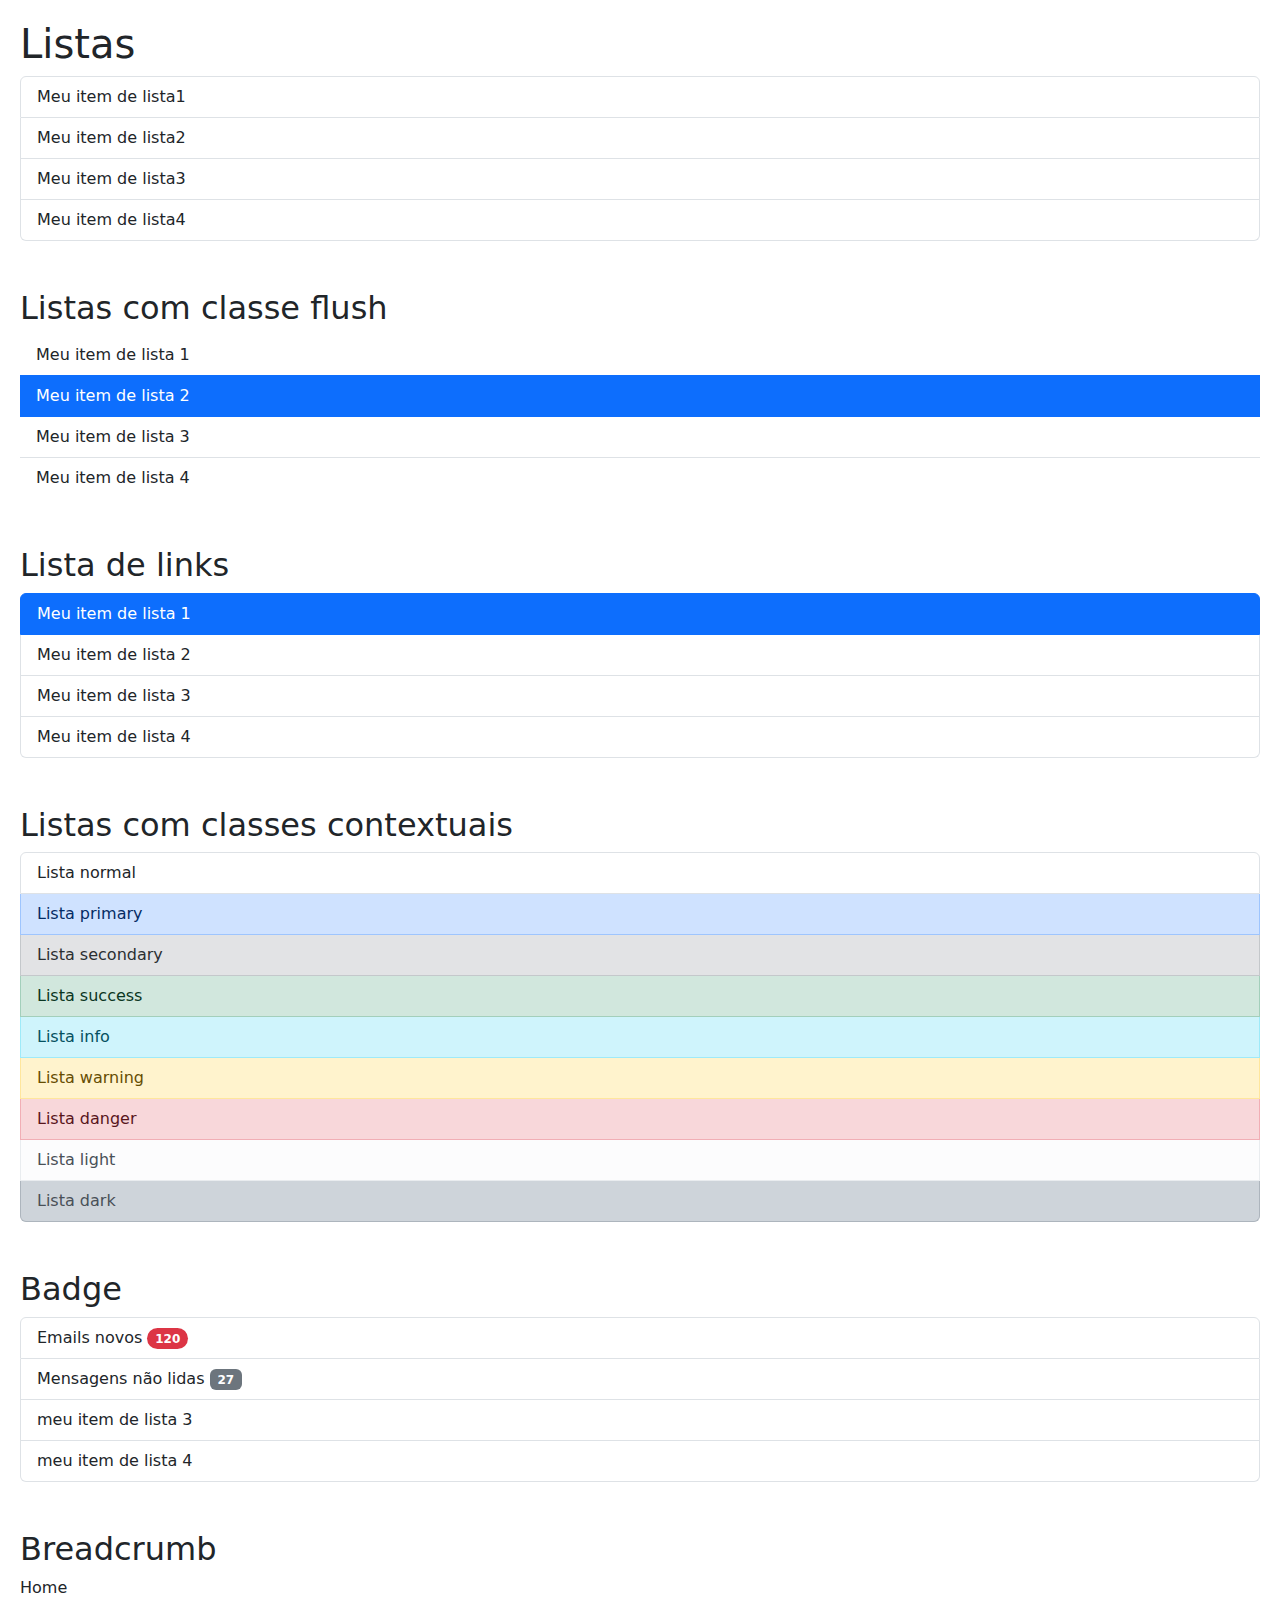
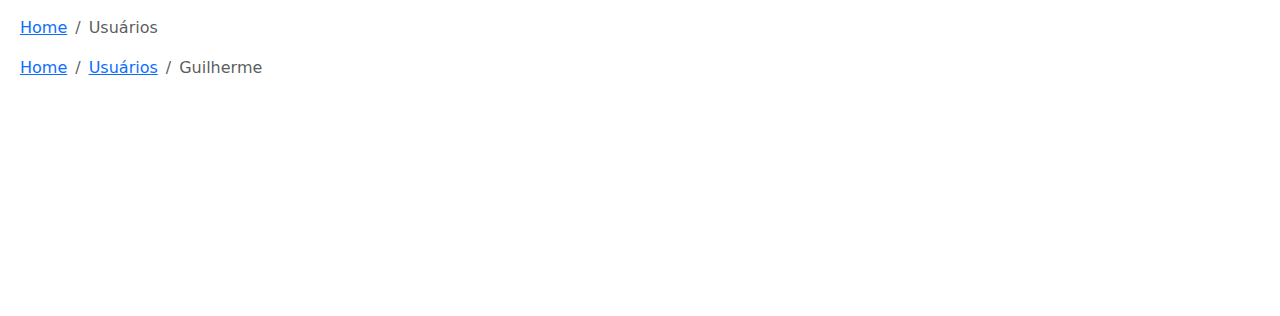
<file: bootstrap/listas/index.html>
<!DOCTYPE html>
<html lang="pt-br">
<head>
    <meta charset="UTF-8">
    <meta name="viewport" content="width=device-width, initial-scale=1.0">

    <link href="https://cdn.jsdelivr.net/npm/bootstrap@5.3.3/dist/css/bootstrap.min.css" rel="stylesheet" integrity="sha384-QWTKZyjpPEjISv5WaRU9OFeRpok6YctnYmDr5pNlyT2bRjXh0JMhjY6hW+ALEwIH" crossorigin="anonymous">

    <title>Listas</title>
</head>
<body style="padding: 20px; margin-bottom: 200px;">

    <h1>Listas</h1>

    <ul class="list-group">
        <li class="list-group-item">Meu item de lista1</li>
        <li class="list-group-item">Meu item de lista2</li>
        <li class="list-group-item">Meu item de lista3</li>
        <li class="list-group-item">Meu item de lista4</li>
    </ul>
    <br><br>

    <h2>Listas com classe flush</h2>
    <ul class="list-group list-group-flush">
        <li class="list-group-item">Meu item de lista 1</li>
        <li class="list-group-item active">Meu item de lista 2</li>
        <li class="list-group-item">Meu item de lista 3</li>
        <li class="list-group-item">Meu item de lista 4</li>
    </ul>
    <br><br>

    <h2>Lista de links</h2>

    <ul class="list-group ">
        <a href="#" class="list-group-item active">Meu item de lista 1</a>
        <a href="#" class="list-group-item">Meu item de lista 2</a>
        <a href="#" class="list-group-item">Meu item de lista 3</a>
        <a href="#" class="list-group-item">Meu item de lista 4</a>
    </ul>
    <br><br>

    <!-- Listas com classes contextuais
        classe: list-group-<opções>
            opções: primary, secondary, success, info, warning, danger, light, dark 
    -->

    <h2>Listas com classes contextuais</h2>

    <ul class="list-group">
        <li class="list-group-item ">Lista normal</li>
        <li class="list-group-item list-group-item-primary">Lista primary</li>
        <li class="list-group-item list-group-item-secondary">Lista secondary</li>
        <li class="list-group-item list-group-item-success">Lista success</li>
        <li class="list-group-item list-group-item-info">Lista info</li>
        <li class="list-group-item list-group-item-warning">Lista warning</li>
        <li class="list-group-item list-group-item-danger">Lista danger</li>
        <li class="list-group-item list-group-item-light">Lista light</li>
        <li class="list-group-item list-group-item-dark">Lista dark</li>
    </ul>
<br><br>

<h2>Badge</h2>
<!-- 
    classe: badge-<opções>
        opções: primary, secondary, etc
-->

<ul class="list-group">
    <li class="list-group-item">
        Emails novos
        <span class="badge text-bg-danger rounded-pill"> 120 </span>
    </li>
    <li class="list-group-item">
        Mensagens não lidas
        <span class="badge text-bg-secondary">27</span>
    </li>
    <li class="list-group-item">meu item de lista 3</li>
    <li class="list-group-item">meu item de lista 4</li>
</ul> 
<br><br>

<h2>Breadcrumb</h2>


    <ol class="breadcrumb">
        <li class="breadcrumb-item">Home</li>
    </ol>



<ol class="breadcrumb">
    <li class="breadcrumb-item">
        <a href="">Home</a>
    </li>
    <li class="breadcrumb-item active">
        Usuários
    </li>
</ol>

<ol class="breadcrumb"> 
    <li class="breadcrumb-item"><a href="">Home</a></li>
    <li class="breadcrumb-item"><a href="">Usuários</a></li>
    <li class="breadcrumb-item active">Guilherme</li>
</ol>






    

    <script src="https://cdn.jsdelivr.net/npm/@popperjs/core@2.11.8/dist/umd/popper.min.js" integrity="sha384-I7E8VVD/ismYTF4hNIPjVp/Zjvgyol6VFvRkX/vR+Vc4jQkC+hVqc2pM8ODewa9r" crossorigin="anonymous"></script>
<script src="https://cdn.jsdelivr.net/npm/bootstrap@5.3.3/dist/js/bootstrap.min.js" integrity="sha384-0pUGZvbkm6XF6gxjEnlmuGrJXVbNuzT9qBBavbLwCsOGabYfZo0T0to5eqruptLy" crossorigin="anonymous"></script>
</body>
</html>
</file>
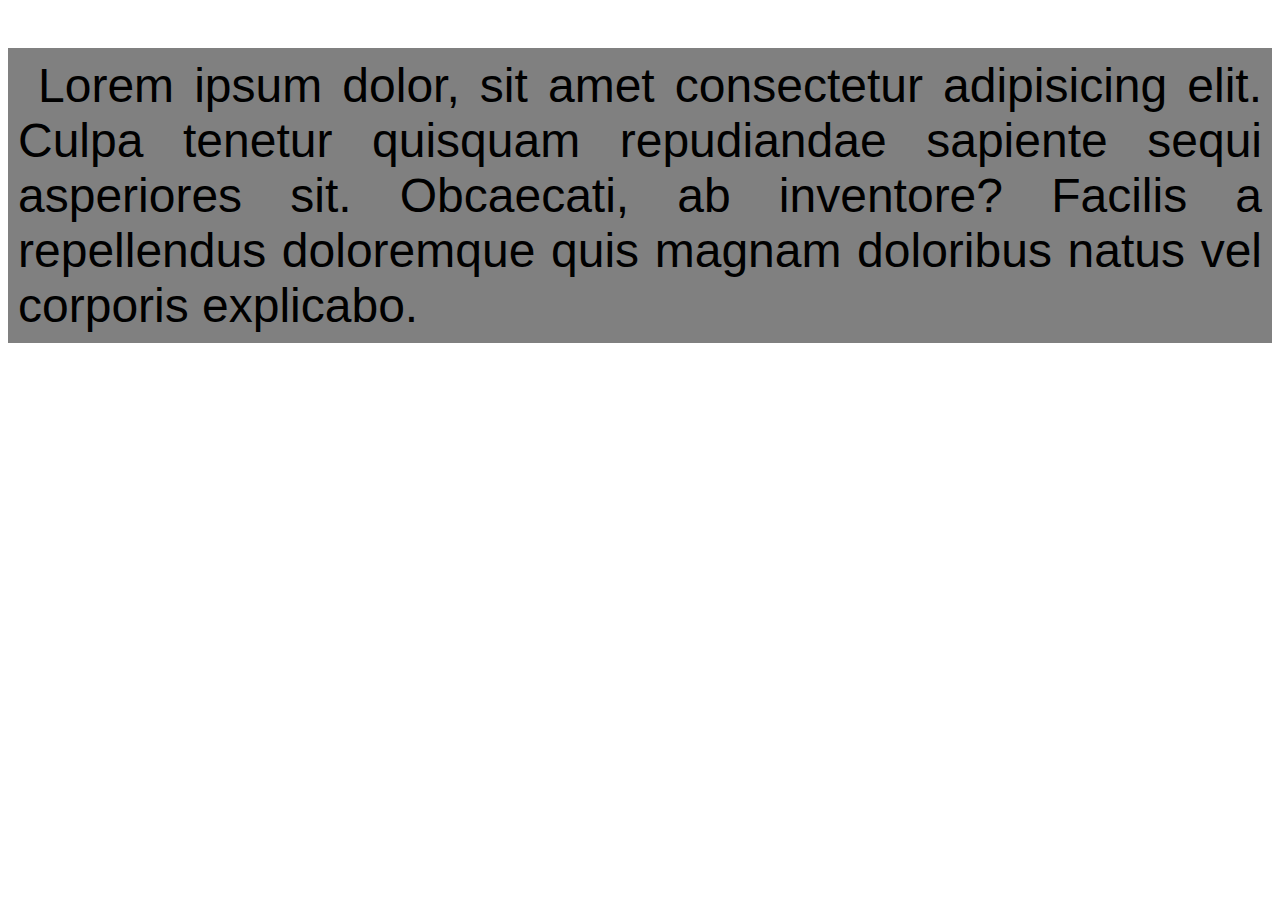
<file: bootstrap/media_queries/index.html>
<!DOCTYPE html>
<html lang="en">
<head>
    <meta charset="UTF-8">
    <meta name="viewport" content="width=device-width, initial-scale=1.0">
<!-- 
    <link
    rel="stylesheet"
    href="https://cdn.jsdelivr.net/npm/bootstrap@4.1.3/dist/css/bootstrap.min.css"
    integrity="sha384-MCw98/SFnGE8fJT3GXwEOngsV7Zt27NXFoaoApmYm81iuXoPkFOJwJ8ERdknLPMO"
    crossorigin="anonymous"/> -->

    <title>Media types</title>

    <link rel="stylesheet" type="text/css" media="screen"  href="style.css">
    <link rel="stylesheet" type="text/css" media="print"    href="style-print.css">
</head>
<body>

    <!-- 
    TIPOS DE MIDIAS:

    all-todos os dispositivos;
    aural- sintetizador de voz
    braile - leitores de braile
    embossed - impressoras de braile
    handheld - dispositivos de mão. Por exemplo, celulares com telas pequenas
    print - impressoras convencionais
    projjection - apresentação em slides
    screen - monitores coloridos
    tty - teleimpressoras e terminais
    tv - televisores

    EXEMPLOS DE UTILIZAÇÃO:
    <link rel="stylesheet" media="print" href="print.css">

    EXEMPLOS DE RESOLUÇÕES DE TELAS:
      320px - smartphones em modo retrato
      480px - smartphones em modo paisagem
      600px - tablets pequenos. Ex. amazon kindle (600x800)
      768px - tablets maiores em modo retrato. Ex. iPad (768x1024)
      1024px - Tablets maiores em modo paisagem, monitores antigos
      1200px - monitores wide

    EXEMPLO DE UTILIZAÇÃO MEDIA QUERIES:
  
    -->
    


    <p>Lorem ipsum dolor, sit amet consectetur adipisicing elit. Culpa tenetur quisquam repudiandae sapiente sequi asperiores sit. Obcaecati, ab inventore? Facilis a repellendus doloremque quis magnam doloribus natus vel corporis explicabo.</p>
</body>
</html>
</file>
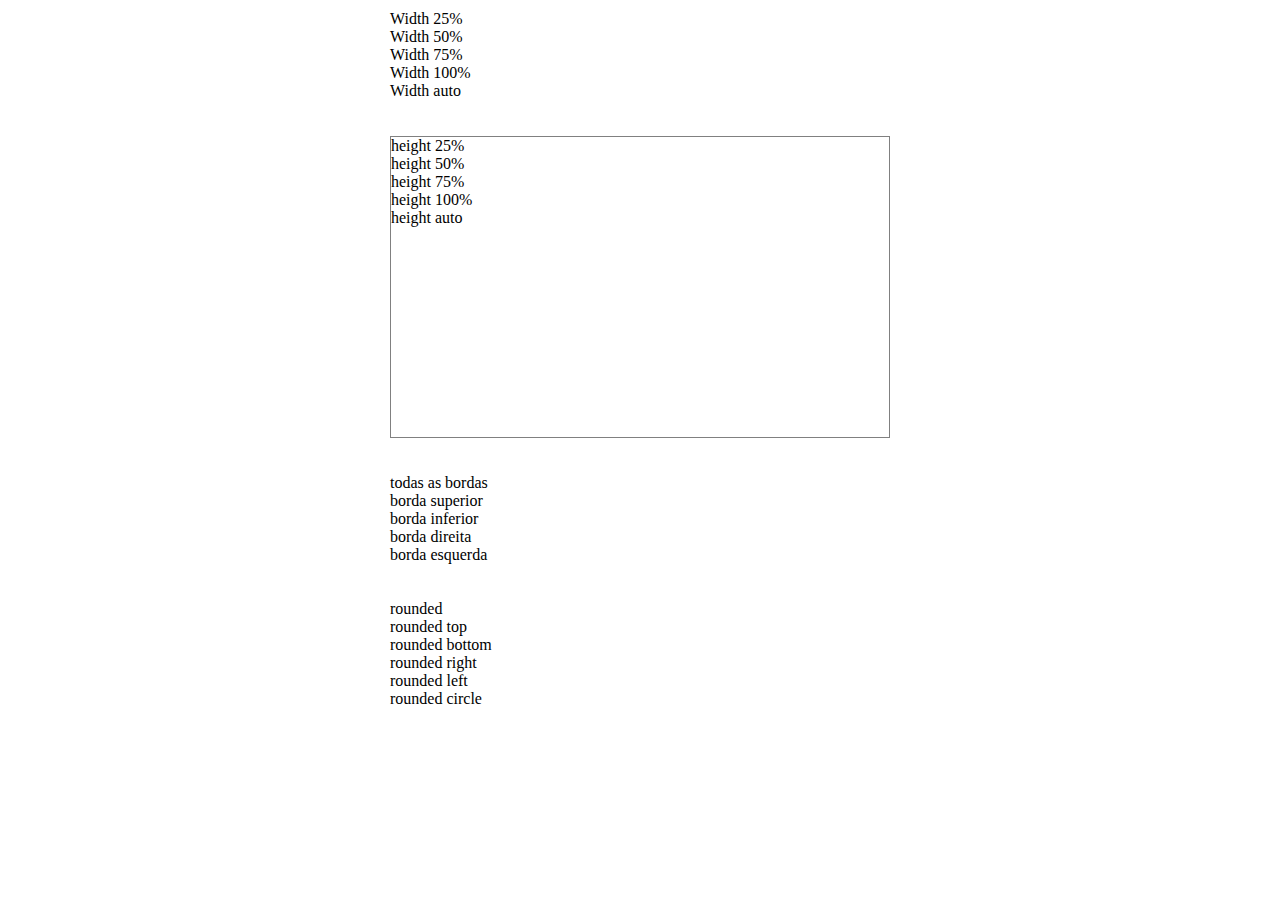
<file: bootstrap/tamanhos_e_bordas/index.html>
<!DOCTYPE html>
<html lang="en">
<head>
    <meta charset="UTF-8">
    <meta name="viewport" content="width=device-width, initial-scale=1.0">
    <title>Tamanhos e bordas</title>

    <link
    rel="stylesheet"
    href="https://cdn.jsdelivr.net/npm/bootstrap@4.1.3/dist/css/bootstrap.min.css"
    integrity="sha384-MCw98/SFnGE8fJT3GXwEOngsV7Zt27NXFoaoApmYm81iuXoPkFOJwJ8ERdknLPMO"
    crossorigin="anonymous"/>
</head>
<body style="margin-bottom:200px; width: 500px; margin: 0 auto; padding: 10px;">

    <!-- classes de largura -->
     <div class="p-1 my-1 bg-primary w-25 ">Width 25%</div>
     <div class="p-1 my-1 bg-primary w-50 ">Width 50%</div>
     <div class="p-1 my-1 bg-primary w-75 ">Width 75%</div>
     <div class="p-1 my-1 bg-primary w-100 ">Width 100%</div>
     <div class="p-1 my-1 bg-primary w-auto">Width auto</div>

     <br>
     <br>

     <!-- classes de altura -->

     <div style="height: 300px; border: 1px solid gray;">
        <div class="p-1 bg-warning d-inline-block h-25">height 25%</div>
        <div class="p-1 bg-warning d-inline-block h-50">height 50%</div>
        <div class="p-1 bg-warning d-inline-block h-75">height 75%</div>
        <div class="p-1 bg-warning d-inline-block h-100">height 100%</div>
        <div class="p-1 bg-warning d-inline-block h-auto">height auto</div>
     </div>

     <br>
     <br>

     <!-- 
            BORDAS

            border          -- todas as bordas
            border-top      -- borda superior
            border-bottom   -- borda inferior
            border-right    -- borda direita
            border-left     -- borda esquerda 

            cores de bordas

            border-<cor>:primary, secondary, success, info, warning, danger, light, dark, white
     -->

     <div class="bg-white mb-2 border border-primary">todas as bordas</div>
     <div class="bg-white mb-2 border-top border-danger">borda superior</div>
     <div class="bg-white mb-2 border-bottom border-warning">borda inferior </div>
     <div class="bg-white mb-2 border-right border-info" >borda direita</div>
     <div class="bg-white mb-2 border-left border-dark">borda esquerda</div>

     <br>
     <br>

     <!--   BORDER RADIUS 
                opções: rounded, rounded-top, rounded-right, rounded-left,rounded-bottom, rounded-circle
     
     -->

     <div class="bg-light mb-2 p-1 border border-dark rounded">rounded</div>
     <div class="bg-light mb-2 p-1 border border-dark rounded-top">rounded top</div>
     <div class="bg-light mb-2 p-1 border border-dark rounded-bottom">rounded bottom</div>
     <div class="bg-light mb-2 p-1 border border-dark rounded-right">rounded right</div>
     <div class="bg-light mb-2 p-1 border border-dark rounded-left">rounded left</div>
     <div class=" p-5 bg-light mb-2 p-1 border border-dark rounded-circle" style="width: 200px; height:200px;">rounded circle</div>





    
</body>
</html>
</file>
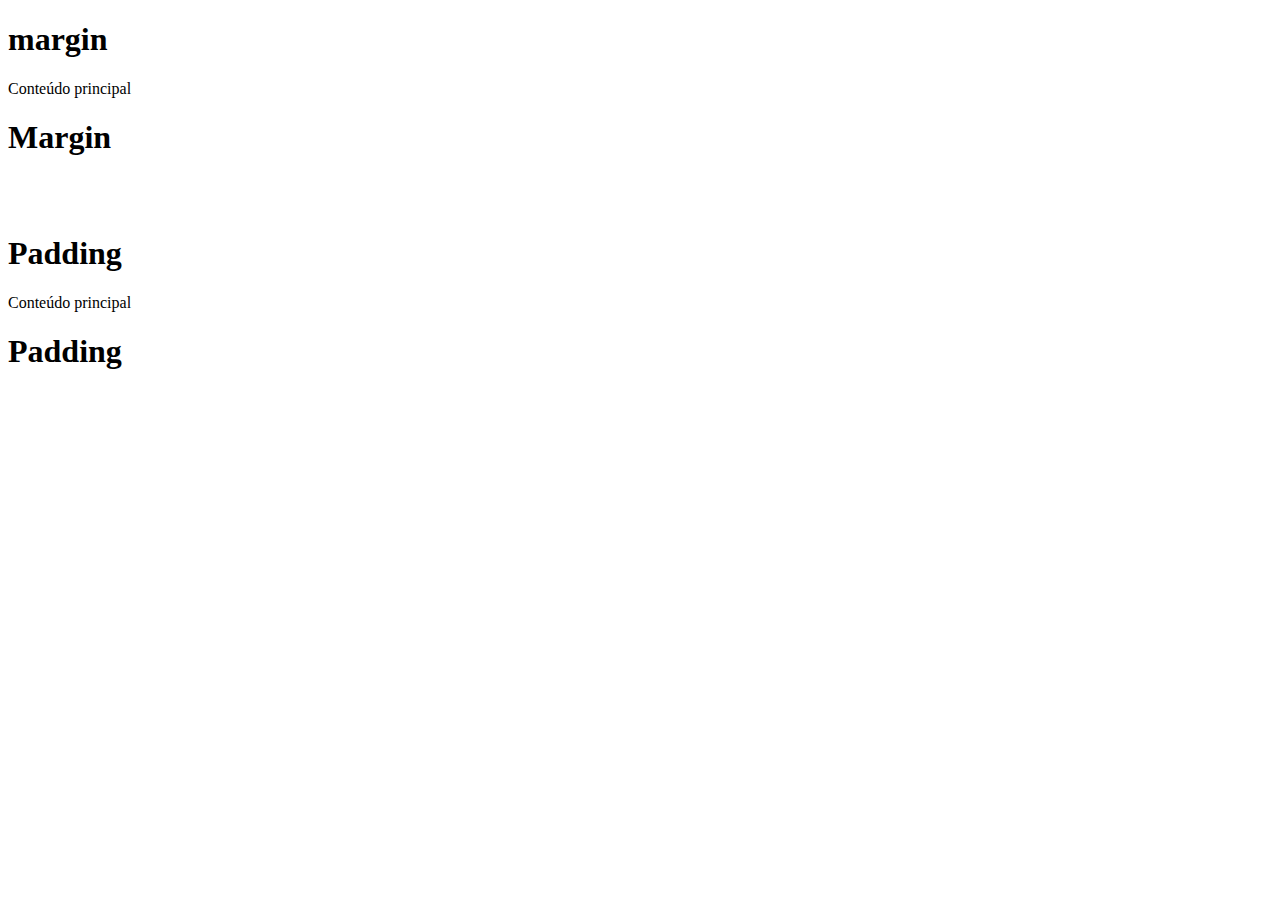
<file: bootstrap/margin/padding/index.html>
<!DOCTYPE html>
<html lang="en">
<head>
    <meta charset="UTF-8">
    <meta name="viewport" content="width=device-width, initial-scale=1.0">

    <link
    rel="stylesheet"
    href="https://cdn.jsdelivr.net/npm/bootstrap@4.1.3/dist/css/bootstrap.min.css"
    integrity="sha384-MCw98/SFnGE8fJT3GXwEOngsV7Zt27NXFoaoApmYm81iuXoPkFOJwJ8ERdknLPMO"
    crossorigin="anonymous"
  />


    <title>Document</title>
</head>
<body class="p-3 mb-5">

    <!--    
        APLICAÇÃO DE MARGIN

        mt -> margin top
        mb -> margin bottom
        ml -> margin left 
        mr -> margin right
        mx -> margin no eixo x (esquerda/direita)
        my -> margin no eixo y (cima/baixo)
        m -> margin em todos os lados 
        valor a definir -> 0 a 5
    -->

        <h1 class="bg-success" >margin</h1>
        <p  class="bg-success my-4">Conteúdo principal</p>
        <h1 class="bg-success ml-5">Margin</h1>
        <br><br>


        <!-- 
           APLICAÇÃO DE PADDING
           pt - padding top
           pb - padding bottom 
           pl - padding left 
           pr - padding right
           px - padding no eixo x
           py - padding no eixo y
           p  - padding em todos os lados 
           valor de 0 a 5

        -->

        <h1 class="bg-warning pl-5 pt-2">Padding</h1>
        <p  class="bg-warning p-1">Conteúdo principal</p>
        <h1 class="bg-warning p-5">Padding</h1>
    


</body>
</html>
</file>
<file: bootstrap/media_queries/style.css>
p{
    font-size: 3em;
    font-family: Arial, Helvetica, sans-serif;
    background-color: gray;
    padding: 10px;
    text-indent: 20px;
    text-align: justify;
}
</file>
<file: bootstrap/media_queries/style-print.css>
p{
    font-size: 1em;
    font-family: serif;
    text-indent: 25px;

}
</file>
